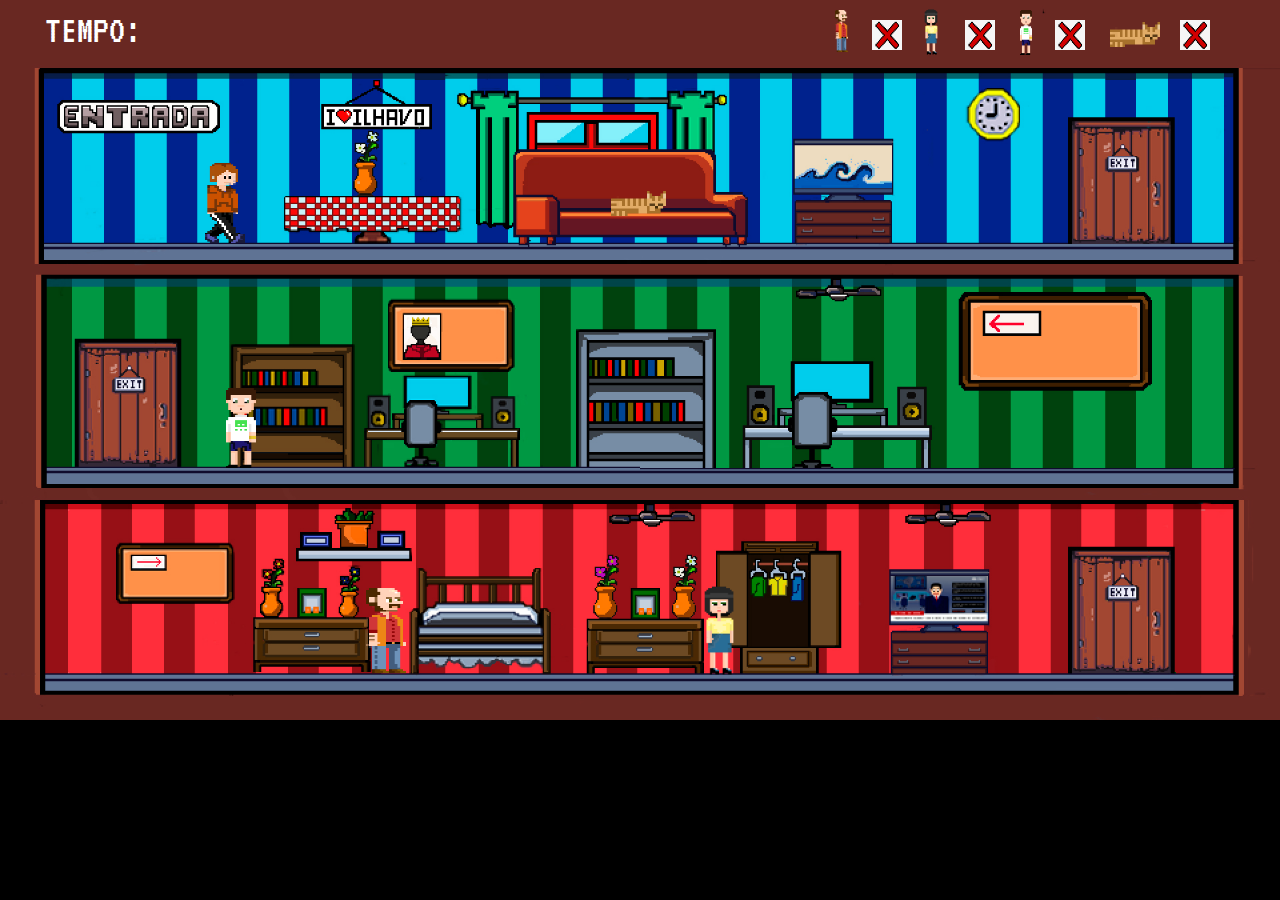
<file: lvl2/index.html>
<!DOCTYPE html>
<html lang="pt" dir="ltr">
  <head>
    <meta charset="UTF-8">
    <title>Submerso</title>
    <link rel="icon" type="image/x-icon" href="../lvl2/assets/gato_grande.png">    <script type="text/javascript" src="game.js"></script>
    <link rel="stylesheet" href="css.css">
    <link rel="preconnect" href="https://fonts.googleapis.com">
<link rel="preconnect" href="https://fonts.gstatic.com" crossorigin>
<link href="https://fonts.googleapis.com/css2?family=VT323&display=swap" rel="stylesheet"> 
  </head>
  <body>
    

    <div id="tempo">TEMPO:
      <span id="contador"></span>
    </div>

    <div id="confirmador">
      <img id="gatoconf" src="assets/gato_dormir.png" alt="gatos">
        <img id="conf1" src="assets/errado_jogo_lab3.jpg" alt="confirmar">
      <img id="irmaoconf" src="assets/esquerda.png" alt="irmaos">
        <img id="conf2" src="assets/errado_jogo_lab3.jpg" alt="confirmar">
      <img id="paiconf" src="assets/pai_direita.png" alt="pais">
        <img id="conf3" src="assets/errado_jogo_lab3.jpg" alt="confirmar">
      <img id="maeconf" src="assets/direita.png" alt="maes">
        <img id="conf4" src="assets/errado_jogo_lab3.jpg" alt="confirmar">
    </div>

    <div id="primeiro"><img id="jogador1" src="assets/Moving1_right.png" alt="jogador">
      <img id="gato" src="assets/gato_dormir.png" alt="gato">
    </div>
    <div id="segundo"><img id="jogador2" src="assets/Moving1_left.png" alt="jogador">
      <img id="irmao" src="assets/esquerda.png" alt="irmao">
    </div>
    <div id="terceiro"><img id="jogador3" src="assets/Moving1_right.png" alt="jogador">
      <img id="pai" src="assets/pai_direita.png" alt="pai">
      <img id="mae" src="assets/direita.png" alt="mae">
    </div>

<section id="dialogo">
  <img id="grande" src="assets/gato_grande.png">
    <article id="before">
      <h1 id="beforetext">Miaow.</h1>
      <span id="beforebtn">SALVAR</span>
    </article>
    <article id="after">
      <h1 id="aftertext">Miaoooooooooooooow.</h1>
      <span id="afterbtn">CONTINUAR</button>
    </article>
  </section> 

    <section id="derrotado">
      <div></div>
      <h1>O teu tempo acabou.</h1>
      <h2>Pressiona "R" para tentar novamente.</h2>
    </section>

    <section id="vencedor">
      <div></div>
      <h1 id="salvaste">Salvaste a tua família!</h1>
      <h1 id="estanahora">Está na hora de provares que o negacionista está errado!</h1>
      <h1 id="escolhe">Escolhe o melhor argumento para o derrotar.</h1>
      <p id="choro">Se chorares na TV, o dano do teu próximo ataque vai duplicar.</p>
      <a href="..\lvl3\index.html"><span id="continuar">CONTINUAR ></span></a>
    </section>
  </body>
</html>
</file>
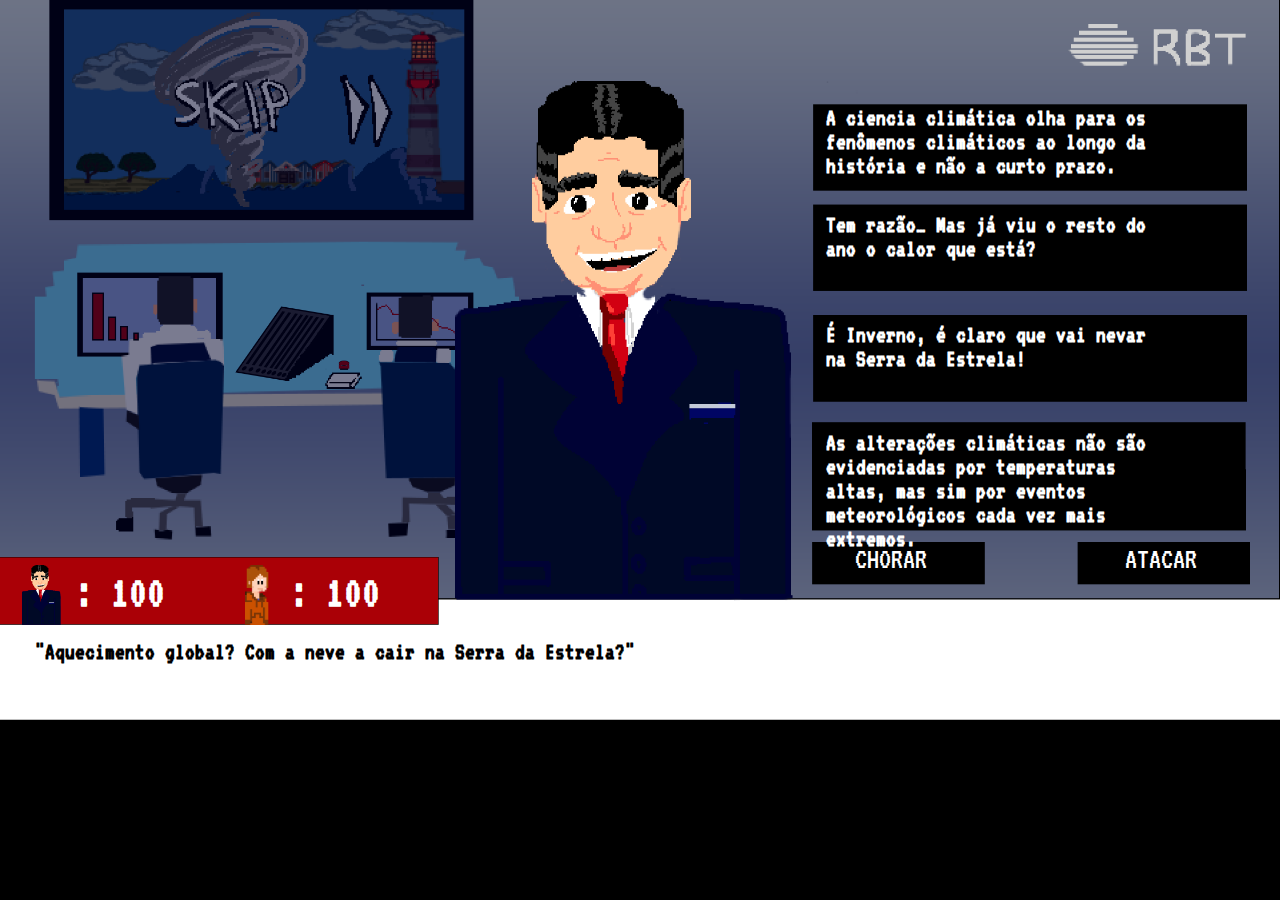
<file: lvl3/index.html>
<html>
    <!DOCTYPE html>
    <html lang="pt" dir="ltr">
      <head>
        <meta charset="UTF-8">
        <title>Submerso</title>
        <link rel="icon" type="image/x-icon" href="../lvl2/assets/gato_grande.png">        <script type="text/javascript" src="game.js"></script>
        <link rel="stylesheet" href="css.css">
        <link rel="preconnect" href="https://fonts.googleapis.com">
<link rel="preconnect" href="https://fonts.gstatic.com" crossorigin>
<link href="https://fonts.googleapis.com/css2?family=VT323&display=swap" rel="stylesheet"> 
      </head>
<body>
<img id="politico" src="assets/Politician_Happy.png">
<section id="opcoes">
  <div id="opcao1"><h1>A ciencia climática olha para os fenômenos climáticos ao longo da história e não a curto prazo.</h1></div>
  <div id="opcao2"><h1>Tem razão… Mas já viu o resto do ano o calor que está?</h1></div>
  <div id="opcao3"><h1>É Inverno,  é claro que vai nevar na Serra da Estrela!</h1></div>
  <div id="opcao4"><h1>As alterações climáticas não são evidenciadas por temperaturas altas, mas sim por eventos meteorológicos cada vez mais extremos.</h1></div>
</section>
<h1 id="polvida"><img id="polimg" src="assets/Politician_Happy.png">: </h1>
<h1 id="uservida"><img id="userimg" src="assets/personagem_grande.png">: </h1>
<span alt="Se chorares na TV, o dano do teu próximo ataque vai duplicar." id="chorar">CHORAR</span>
<span id="atacar">ATACAR</span>

<h2 id="feito">"Aquecimento global? Com a neve a cair na Serra da Estrela?"</h2>



<section id="derrotado">
  <div></div>
  <h1>Perdeste o debate.</h1>
  <h2>Pressiona "R" para tentar novamente.</h2>
</section>
<section id="vencedor">
  <div></div>
  <h1 id="parabens">Parabéns!</h1>
  <h1 id="venceste">Venceste o negacionista!</h1>
  <a href="../menu/index_menu.html"><span id="continuar">FIM</span></a>
</section>

</body>
</html>
</file>
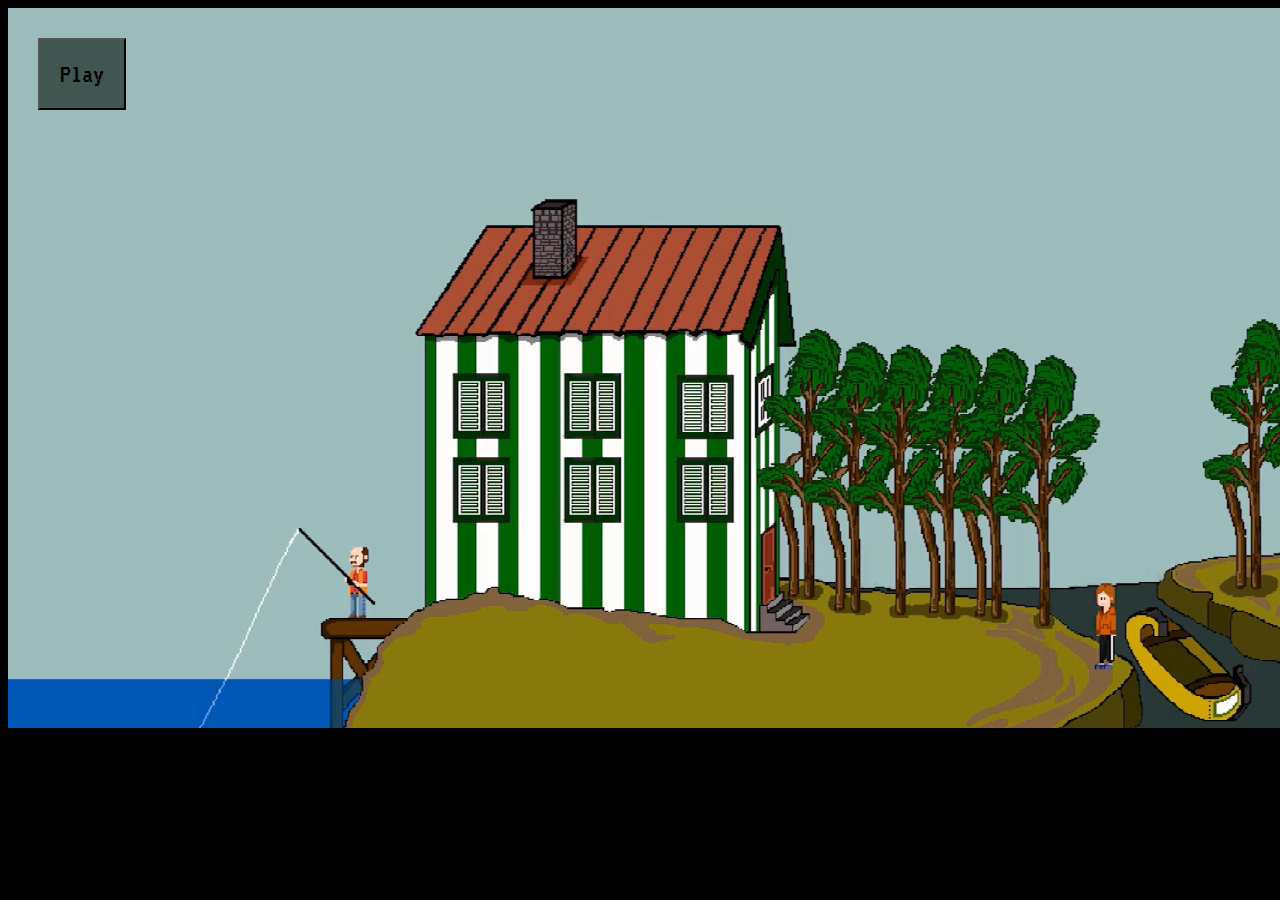
<file: lvl1.5/index15.html>
<!DOCTYPE html>
<html lang="en">
<head>
    <meta charset="UTF-8">
    <title>Submerso</title>
    <link rel="icon" type="image/x-icon" href="../lvl2/assets/gato_grande.png">    <link rel="stylesheet" href="style.css">
    <script src="js15.js"></script>
    <link href="https://fonts.googleapis.com/css2?family=VT323&display=swap" rel="stylesheet">
</head>

<body id="fundo">
    <div id="video">
    <video width="1280" height="720" id="videozinho" muted>
        <source src="nivel1.5_1080.mp4" type="video/mp4">
    </video>
</div>
    <button id='continue'><a href='../lvl2/index.html'>Continuar</a></button>
    <button id='play'>Play</button>


</body>
</html>
</file>
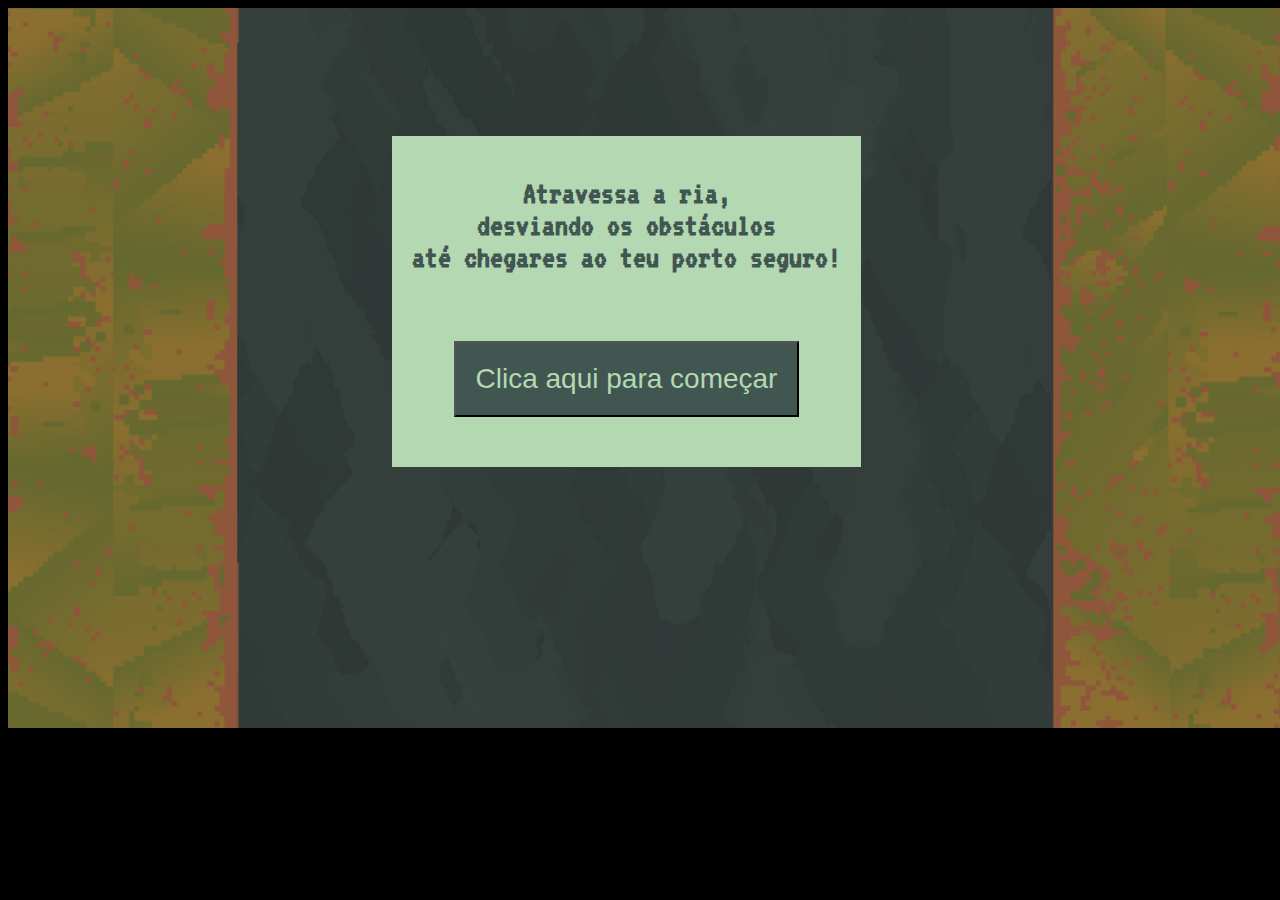
<file: nivel1/indexnv1.html>
<!DOCTYPE html>
<html lang="en">
<head>
    <meta charset="UTF-8">
    <title>Submerso</title>
    <link rel="icon" type="image/x-icon" href="../lvl2/assets/gato_grande.png">    <link rel="stylesheet" href="cssn1.css">
    <script src="nivel1.js"></script>
    <link href="https://fonts.googleapis.com/css2?family=VT323&display=swap" rel="stylesheet">
</head>
<body id="fundo">
    <div id="fundo1">

        <img src="imagens/gatotabua.png" id='flamingo' alt="flamingo">
        <img src="imagens/flamingo.png" id='flamengo' alt="flamingo">
        <img src="imagens/pedaco_de_ria.png" id="pedaco" alt="pedaco">
        <img src="imagens/moliceirodireita.png" id="canoa">
        <img src="imagens/plataforma.png" id="plataforma">
        <img src="imagens/characterdecima.png" id="perspetivacima">
        <div id="instrucoes"><h1>Atravessa a ria,<br>desviando os obstáculos<br> até chegares ao teu porto seguro!</h1><br><button id="clicar">Clica aqui para começar</button></div>
        <div id="opcoes"><div id="cruz"><a>X</a> </div><h1>Opções </h1><a href="../menu/index_menu.html"><p>Sair para o menu principal</p></a><a href="../nivel0/nivel0.html"><p>Recomeçar</p></a></div>
        <button id='continue'><a href='../lvl1.5/index15.html'>Continuar</a></button>
        <div id="perdeste"><h1>Perdeste <br> Queres tentar de novo?</h1><br><a href="../nivel0/nivel0.html"><button id="clicar" >Recomeçar</button></a></div>
        <!--<div id="caixavidas"> </div>-->
    </div>
</body>
</html>
</file>
<file: lvl2/css.css>
html{
  width:1280px;
  height:720px;
}
body{
  font-family: 'VT323', monospace;
  background-image: url("assets/nv2_fundo.jpg");
  background-repeat: no-repeat;
  background-position: top left;
  background-color: black; 
  width:1280px;
  height:720px;
  background-size: 100%;
  overflow-y: hidden;
  overflow-x: hidden;
}

#jogador1{
  height: 80px;
  width: 50px;
  z-index: 2;
  display: block;
  position: absolute;
}
#jogador2{
  height: 80px;
  width: 50px;
  top: 388px !important;
  z-index: 2;
  display: block;
  position: absolute;
}
#jogador3{
  height: 80px;
  width: 50px;
  top: 594px !important;
  z-index: 2;
  display: block;
  position: absolute;
}

#primeiro{
  height: 243px;
}

#segundo{
  height: 155px;
}
#jogador1{
  width: 40px;
  height: 80px;
}
#jogador2{
  width: 40px;
  height: 80px;
}
#jogador3{
  width: 40px;
  height: 80px;
}
#gato{
  height: 25px;
  width: 55px;
  position: absolute;
}
#irmao{
  height: 80px;
  width: 30px;
  position: absolute;
}
#pai{
  height: 85px;
  width: 40px;
  position: absolute;
}
#mae{
  height: 97px;
  width: 72px;
  position: absolute;
}

#contador{
  color: white;
}
#tempo{
  color: white;
  position: absolute;
  top: 10px;
font-size: 40px;
left: 45px;
}

#gatoconf{
  position: absolute;
top: 22px;
left: 1110px;
height: 25px;
}
#irmaoconf{
  position: absolute;
  top: 10px;
left: 1020px;
height: 45px;
}
#maeconf{
  position: absolute;
  top: 7px;
  left: 915px;
  height: 50px;
}
#paiconf{
  position: absolute;
  top: 10px;
left: 835px;
height: 42px;
}
#vencedor{
  z-index: 100000;
  position: absolute;
  top: 0;
  left: 0;
  height: 720px;
  width: 1280px;
}
#vencedor div{
  height: 720px;
  width: 1280px;
  background-color: green;
  opacity: 90%;
}
#salvaste{
  margin: auto;
  position: absolute;
  top: 200px;
  left: 501px;
  color: white;
}
#estanahora{
  margin: auto;
  position: absolute;
  top: 227px;
left: 346px;
  color: white;
}
#escolhe{
  margin: auto;
  position: absolute;
  top: 252px;
  left: 400px;
  color: white;
}
#choro{
  margin: auto;
  position: absolute;
  top: 278px;
left: 419px;
  color: white;
}
#vencedor span{
  position: absolute;
  top: 310px;
left: 539px;
  font-size: 30px;
outline: solid;
  outline-width: medium;
outline-width: 2px;
outline-offset: 3px;
color: white;
}
#derrotado{
  z-index: 100000;
  position: absolute;
  top: 0;
  left: 0;
  height: 720px;
  width: 1280px;
}
#derrotado div{
  height: 720px;
  width: 1280px;
  background-color: red;
  opacity: 90%;
}
#derrotado h1{
  position: absolute;
  top: 200px;
  left: 501px;
  color: white;
}
#derrotado h2{
  position: absolute;
  top: 240px;
  left: 414px;
  color: white;
}
#conf1{
  height: 30px;
position: absolute;
left: 965px;
top: 20px;
}
#conf2{
  height: 30px;
position: absolute;
left: 872px;
top: 20px;
}
#conf3{
  height: 30px;
  position: absolute;
  left: 1055px;
  top: 20px;
}
#conf4{
  height: 30px;
position: absolute;
left: 1180px;
top: 20px;
}
#dialogo{
  z-index: 100;
  position: absolute;
  top: 0;
  left: 0;
  height: 542px;
  width: 964px;
}
#before{
  height: 130px;
width: 1279px;
background-color: yellow;
opacity: 90%;
top: 590px;
left: 0px;
position: absolute;
}
#before h1{
  margin-top: 25px;
margin-left: 250px;
color: black;
}
#beforebtn{
  position: absolute;
color: black;
font-weight: bolder;
top: 70px;
left: 1100px;
font-size: 30px;
outline: solid;
  outline-width: medium;
outline-width: medium;
outline-width: 2px;
outline-offset: 3px;
cursor: pointer;
}
#after{
  height: 130px;
width: 1279px;
background-color: yellow;
opacity: 90%;
top: 590px;
left: 0px;
position: absolute;
}
#after h1{
  margin-top: 25px;
  margin-left: 250px;
  color: black;
}
#afterbtn{
  position: absolute;
color: black;
font-weight: bolder;
top: 70px;
left: 1100px;
font-size: 30px;
outline: solid;
  outline-width: medium;
outline-width: medium;
outline-width: 2px;
outline-offset: 3px;
cursor: pointer;
}
#grande{
  z-index: 9999999 !important;
position: absolute;
height: 410px;
}
</file>
<file: lvl3/css.css>
html{
  width:1280px;
  height:720px;
  }
body{
  font-family: 'VT323', monospace;
    background-image: url("assets/sempolitico.png");
    background-repeat: no-repeat;
    background-size: 100%;
    width:1280px;
  height:720px;
    background-color: black;
    overflow: hidden;
}
#politico{
  height: 520px;
  left: 455px;
  position: absolute;
  top: 81px;
}
#opcoes{
  color: white;
}

#opcao1{
  width: 320px;
  top: 85px;
  left: 812px;
  position: absolute;
  font-size: 12px;
  padding: 5px;
    padding-left: 5px;
  padding-left: 14px;
}
#opcao1:hover{
  color: yellow;
  cursor: pointer;
}
#opcao2{
  width: 320px;
top: 192px;
left: 812px;
position: absolute;
font-size: 12px;
padding: 5px;
  padding-left: 5px;
padding-left: 14px;
  }
  #opcao2:hover{
    color: yellow;
    cursor: pointer;
  }
  #opcao3{
    width: 320px;
top: 302px;
left: 812px;
position: absolute;
font-size: 12px;
padding: 5px;
  padding-left: 5px;
padding-left: 14px;
    }
    #opcao3:hover{
      color: yellow;
      cursor: pointer;
    }
    #opcao4{
      width: 320px;
top: 410px;
left: 812px;
position: absolute;
font-size: 12px;
padding: 5px;
  padding-left: 5px;
padding-left: 14px;
      }
      #opcao4:hover{
        color: yellow;
        cursor: pointer;
      }
      #chorar{
        top: 544px;
left: 855px;
position: absolute;
font-size: 30px;
color: white;
      }
      #chorar:hover{
        color: yellow;
        cursor: pointer;
      }
      #atacar{
        top: 544px;
left: 1125px;
position: absolute;
font-size: 30px;
color: white;
      }
      #atacar:hover{
        color: yellow;
        cursor: pointer;
      }
      #polvida{
        top: 540px;
left: 75px;
position: absolute;
font-size: 45px;
color: white;
      }
      #polimg{
        height: 60px;
top: -5px;
position: absolute;
left: -53px;
      }
      #uservida{
        top: 540px;
        left: 290px;
        position: absolute;
        font-size: 45px;
        color: white;
      }
      #userimg{
        height: 60px;
        top: -5px;
        position: absolute;
        left: -45px;
      }
      #derrotado{
        display: none;
        z-index: 100000;
        position: absolute;
        top: 0;
        left: 0;
        height: 720px;
        width: 1280px;
      }
      #derrotado div{
        height: 720px;
        width: 1280px;
        background-color: red;
        opacity: 90%;
      }
      #derrotado h1{
        position: absolute;
        top: 200px;
        left: 501px;
        color: white;
      }
      #derrotado h2{
        position: absolute;
        top: 240px;
        left: 414px;
        color: white;
      }
      #feito{
        top: 620px;
position: absolute;
width: 760px;
left: 35px;
      }
      #vencedor span{
        position: absolute;
  top: 310px;
left: 572px;
  font-size: 30px;
outline: solid;
  outline-width: medium;
outline-width: 2px;
outline-offset: 3px;
color: white;
      }
      #vencedor{
        display: none;
        z-index: 100000;
        position: absolute;
        top: 0;
        left: 0;
        height: 720px;
        width: 1280px;
      }
      #vencedor div{
        height: 720px;
        width: 1280px;
        background-color: green;
        opacity: 90%;
      }
      #parabens{
        margin: auto;
        position: absolute;
        top: 235px;
left: 550px;
        color: white;
      }
      #venceste{
        margin: auto;
  position: absolute;
  top: 265px;
left: 475px;
  color: white;
      }
</file>
<file: lvl1.5/style.css>
#video{
    position:absolute;
    display:block;
}
body{
    background-color: black;
    width: 1280px;
    height: 720px;
}
#continue{
    font-family: 'VT323', monospace;
    background-color:#415651;
    margin:30px;
    font-size: 28px;
    padding:20px;
    display: block;
    position: absolute;
    z-index: 10;
    display: none;
}
a.visited, a{
    text-decoration: none;
    color: #B4D8B1;
}
#play{
    font-family: 'VT323', monospace;
    background-color:#415651;
    margin:30px;
    font-size: 28px;
    padding:20px;
    display: block;
    position: absolute;
    z-index: 10;
}
</file>
<file: nivel1/cssn1.css>
body{
    background-color: black;
    font-family: 'VT323', monospace;
    width:1280px;
    height:720px;
}



#fundo1{
     background-image:url(imagens/fundo1080vazio.png);
    background-repeat: repeat-y;
    display: block;
    position:absolute;
    background-size:100%;
    width:1280px;
    height:720px;
 }

#clicar{
    background-color:#415651;
    color: #B4D8B1;
    margin:30px;
    font-size: 28px;
    padding:20px;
    cursor: pointer;
}
 #instrucoes{
     margin-left:30%;
     margin-top:10%;
     display: block;
     z-index: 0;
     position: absolute;
     padding:20px;
     text-align: center;
     background-color: #B4D8B1;
     color: #415651;

 }

/*
#canoa1, #canoa2, #canoa3{
   z-index: 0;
}

*/

#canoa{
    width:160px;
    height:320px;
    position: absolute;

}
#flamingo{

    position: absolute;

}
#flamengo{

    position: absolute;
}

#pedaco{
   /* z-index: 1;*/

    position: absolute;
   /* width: 135px;
    height:451px;*/
}

#perdeste{
    margin-left:30%;
    margin-top:10%;
    display: block;
    z-index: 0;
    position: absolute;
    padding:20px;
    text-align: center;
    background-color: #B4D8B1;
    color: #415651;
}

#caixavidas{
    align-content: flex-end;
}

.vida{
    width: 4%;
    height: 4%;
}
#continue a{
    color: #415651;
}
#continue{
    font-family: 'VT323', monospace;

    background-color: #B4D8B1;
    margin: 30px;
    font-size: 28px;
    padding: 20px;
    display: block;
    position: absolute;
    z-index: 20;
}

a.visited, a{
    text-decoration: none;
    color: #415651;
}

#opcoes{
    margin-left:30%;
    margin-top:10%;
    display: block;
    z-index: 0;
    position: absolute;
    padding:20px;
    text-align: center;
    background-color: #B4D8B1;
    color: #415651;
}

#plataforma{
    width: 20%;
    display: block;
    position: absolute;
    z-index: 12;
}

#cruz{
    text-align: end;
}
</file>
